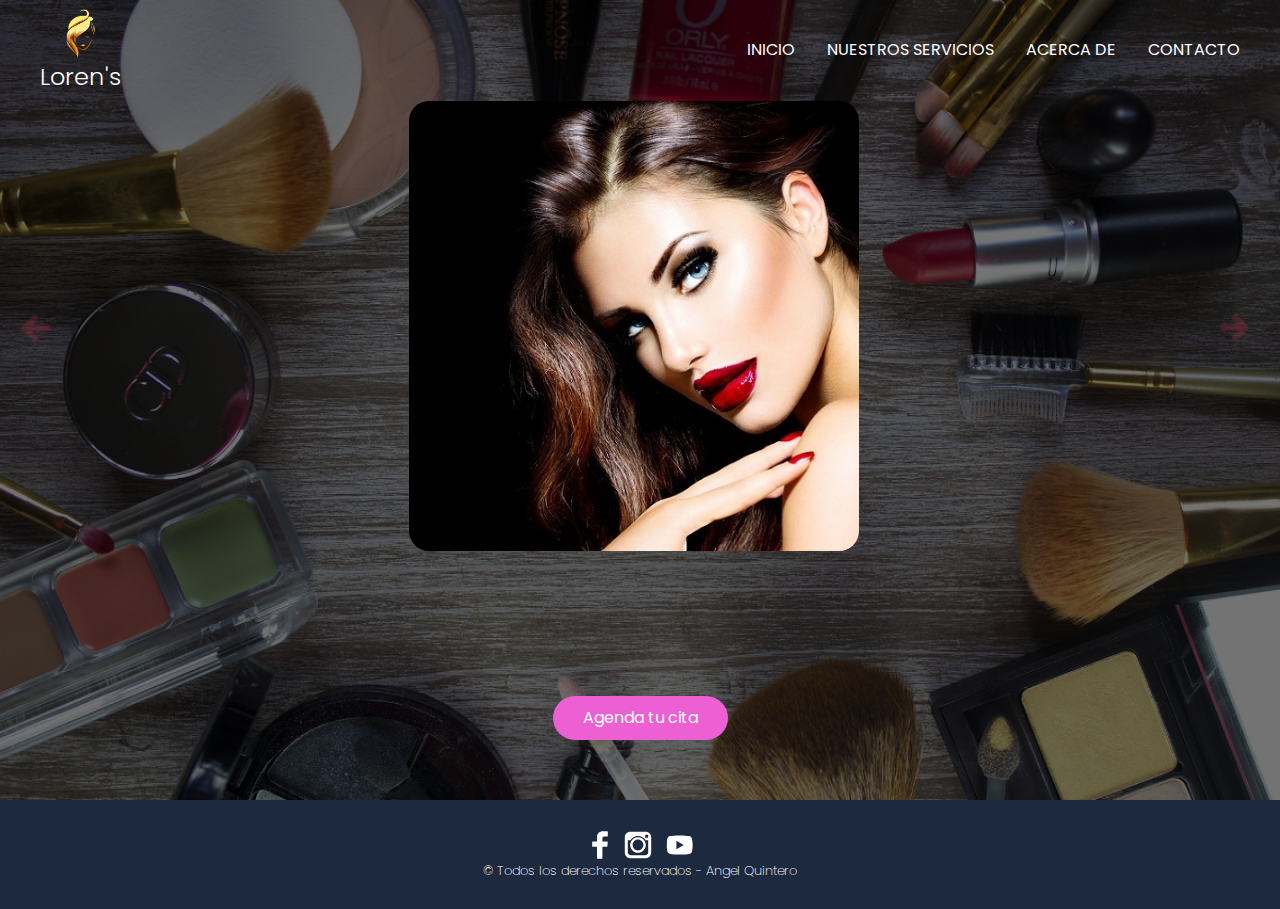
<file: index.html>
<!DOCTYPE html>
<html lang="es">
<head>
    <meta charset="UTF-8">
    <meta http-equiv="X-UA-Compatible" content="IE=edge">
    <meta name="viewport" content="width=device-width, initial-scale=1.0">
    <title>Loren's - Nails&Hair</title>
    <link rel="shortcut icon" href="/images/favicon.png" type="image/x-icon">
    <link rel="stylesheet" href="/css/estilos.css">
    <link rel="stylesheet" href="/css/normalize.css">
</head>
<body>
    <header class="hero" id="inicio">
        <nav class="nav container">
            <div class="nav_logo">
                <center><img src="images/logo.png" width="30" height="50" alt="Beauty Saloon"><br></center>
                <h2 class="nav_title">Loren's</h2>
            </div>
            <UL class="nav_link nav_link--menu">
                <li class="nav_items">
                    <a href="index.html" class="nav_links">Inicio</a>
                </li>
                <li class="nav_items">
                    <a href="./servicios.html" class="nav_links">Nuestros Servicios</a>
                </li>
                <li class="nav_items">
                    <a href="./nosotros.html" class="nav_links">Acerca de</a>
                </li>
                <li class="nav_items">
                    <a href="./contactos.html" class="nav_links">Contacto</a>
                </li>
                <img src="./images/close.svg" alt="cerrar menu" class="nav_close">
            </UL>
            <div class="nav_menu">
                <img src="./images/menu.svg" alt="ingresar al menu" class="nav_img">
            </div>
        </nav>
        <section>
            <div class="gallery_container">
                <img src="./images/left-arrow1.png" alt="anterior" class="gallery_arrow" id="before">
                <section class="gallery_body gallery_body--show" data-id="1">
                    <figure class="gallery_picture">
                        <img src="./images/img1.jpg" class="gallery_img"> 
                    </figure>
                </section>
                <section class="gallery_body " data-id="2">
                    <figure class="gallery_picture">
                        <img src="./images/img2.jpg" class="gallery_img"> 
                    </figure>
                </section>
                <section class="gallery_body " data-id="3">
                    <figure class="gallery_picture">
                        <img src="./images/img3.jpg" class="gallery_img"> 
                    </figure>
                </section>
                <section class="gallery_body " data-id="4">
                    <figure class="gallery_picture">
                        <img src="./images/img4.jpg" class="gallery_img"> 
                    </figure>
                </section>
                <img src="./images/right-arrow.png" alt="siguiente" class="gallery_arrow" id="next">
            </div>
        </section>
        <section class="contact2">
            <center><a href="./citas.html" class="cta">Agenda tu cita</a></center>
        </section>
    </header>
    <footer class="footer">
        <section class="footer_copy container">
            <div class="footer_social">
                <a href="https://www.facebook.com/" target="_black" class="footer_icons"><img src="./images/facebook.svg" alt="facebook" class="footer_img"></a>&nbsp;
                <a href="https://www.instagram.com/" target="_black" class="footer_icons"><img src="./images/instagram.svg" alt="instagram" class="footer_img"></a>&nbsp;&nbsp;
                <a href="https://www.youtube.com/" target="_black" class="footer_icons"><img src="./images/youtube.svg" alt="youtube" class="footer_img"></a>
            </div>
            <h4 class="footer_copyright">&copy; Todos los derechos reservados - Angel Quintero</h4>
        </section>      
    </footer>
    <script src="./js/slider.js"></script>
    <script src="./js/menu.js"></script>
</body>
</html>
</file>
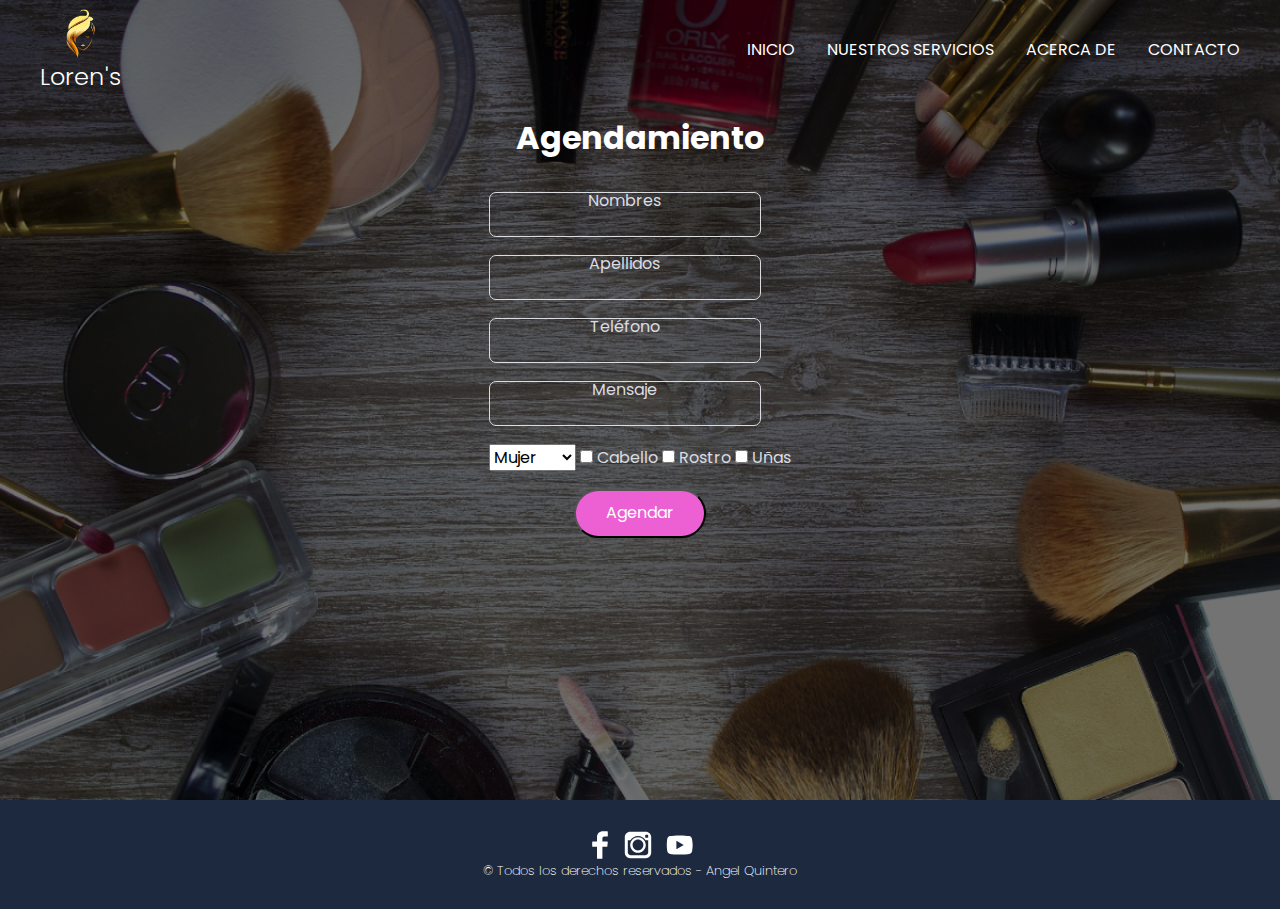
<file: citas.html>
<!DOCTYPE html>
<html lang="es">
<head>
    <meta charset="UTF-8">
    <meta http-equiv="X-UA-Compatible" content="IE=edge">
    <meta name="viewport" content="width=device-width, initial-scale=1.0">
    <title>Loren's - Citas</title>
    <link rel="shortcut icon" href="/images/favicon.png" type="image/x-icon">
    <link rel="stylesheet" href="/css/estilos.css">
    <link rel="stylesheet" href="/css/normalize.css">
</head>
<body>
    <header class="hero" id="inicio">
        <nav class="nav container">
            <div class="nav_logo">
                <center><img src="images/logo.png" width="30" height="50" alt="Beauty Saloon"><br></center>
                <h2 class="nav_title">Loren's</h2>
            </div>
            <UL class="nav_link nav_link--menu">
                <li class="nav_items">
                    <a href="index.html" class="nav_links">Inicio</a>
                </li>
                <li class="nav_items">
                    <a href="servicios.html" class="nav_links">Nuestros Servicios</a>
                </li>
                <li class="nav_items">
                    <a href="nosotros.html" class="nav_links">Acerca de</a>
                </li>
                <li class="nav_items">
                    <a href="contactos.html" class="nav_links">Contacto</a>
                </li>
                <img src="./images/close.svg" class="nav_close" alt="cerrar menu">
            </UL>
            <div class="nav_menu">
                <img src="./images/menu.svg" class="nav_img" alt="ingresar al menu">
            </div>
        </nav>
        <main>
            <section class="contact">
                <h2 class="subtitle">Agendamiento</h2>
                <div class="formulario">
                    <form>
                        <div class="inputContainer">
                            <label for="nombres">Nombres</label>
                            <input type="text" class="input" placeholder="nombre">    
                        </div>
                        <div class="inputContainer">
                            <label for="apellidos">Apellidos</label>
                            <input type="text" class="input" placeholder="apellido">
                        </div>
                        <div class="inputContainer">
                            <label for="telefono">Teléfono</label>
                            <input type="text" class="input" placeholder="teléfono">
                        </div>
                        <div class="inputContainer">
                            <label for="mensaje">Mensaje</label>
                            <input type="text" class="input" placeholder="agendar">
                        </div>
                        <select>
                            <option>Mujer</option>
                            <option>Hombre</option>
                        </select>
                        <input type="checkbox" id="cabello" name="cabello"/> Cabello
                        <input type="checkbox" id="rostro" name="rostro"/> Rostro
                        <input type="checkbox" id="uñas" name="uñas"/> Uñas
                        </br></br>
                        <input type="submit" class="cta" value="Agendar">
                    </form>
                </div>
            </section>
        </main>
    </header> 
    <footer class="footer">
        <section class="footer_copy container">
            <div class="footer_social">
                <a href="https://www.facebook.com/" class="footer_icons"><img src="./images/facebook.svg" alt="facebook" class="footer_img"></a>&nbsp;
                <a href="https://www.instagram.com/" class="footer_icons"><img src="./images/instagram.svg" alt="instagram" class="footer_img"></a>&nbsp;&nbsp;
                <a href="https://www.youtube.com/" class="footer_icons"><img src="./images/youtube.svg" alt="youtube" class="footer_img"></a>
            </div>
            <h4 class="footer_copyright">&copy; Todos los derechos reservados - Angel Quintero</h4>
        </section>      
    </footer>
    <script src="./js/slider.js"></script>
    <script src="./js/menu.js"></script>
</body>
</html>
</file>
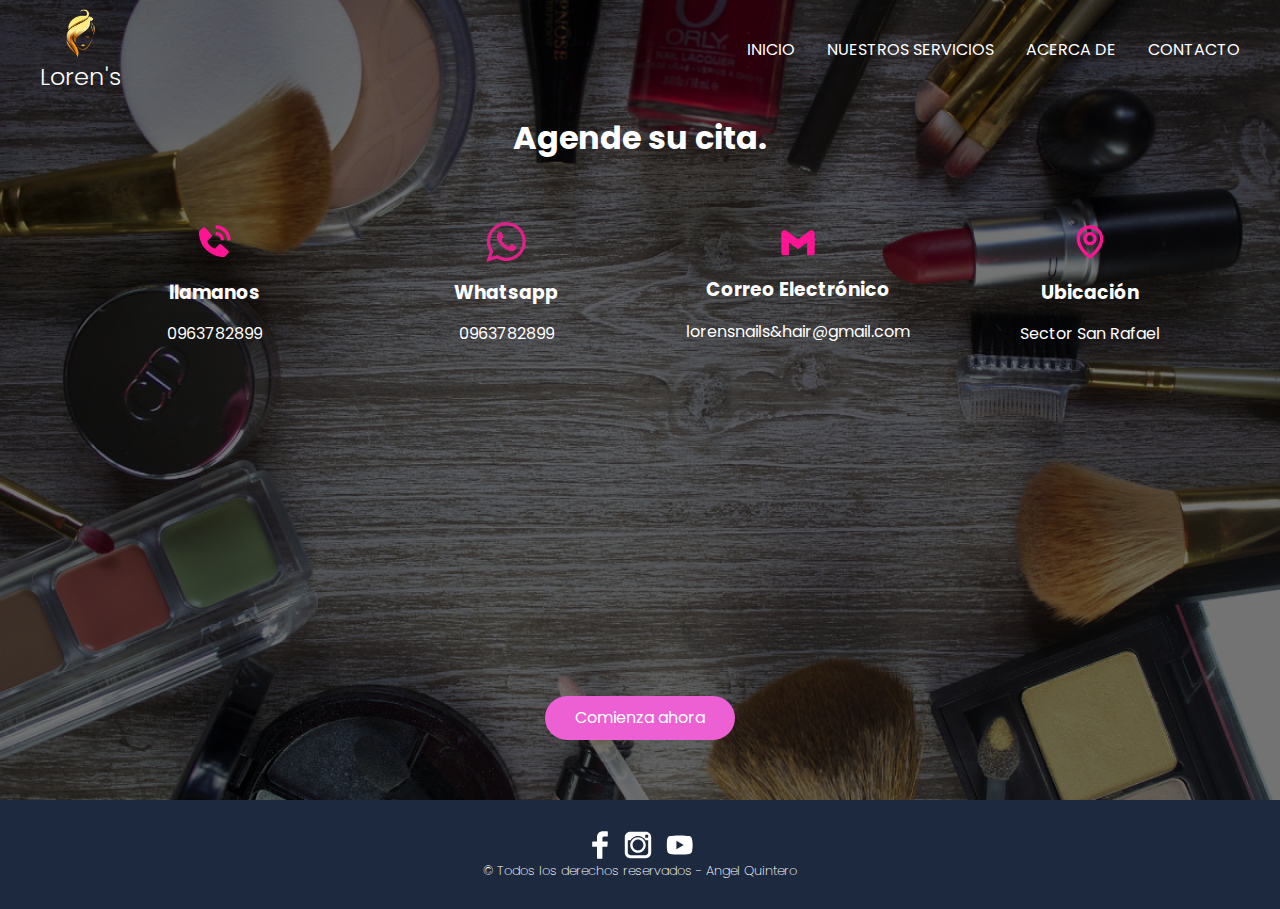
<file: contactos.html>
<!DOCTYPE html>
<html lang="es">
<head>
    <meta charset="UTF-8">
    <meta http-equiv="X-UA-Compatible" content="IE=edge">
    <meta name="viewport" content="width=device-width, initial-scale=1.0">
    <title>Loren's - Contactos</title>
    <link rel="shortcut icon" href="/images/favicon.png" type="image/x-icon">
    <link rel="stylesheet" href="/css/estilos.css">
    <link rel="stylesheet" href="/css/normalize.css">
</head>    
<body>
    <header class="hero" id="inicio">
        <nav class="nav container">
            <div class="nav_logo">
                <center><img src="images/logo.png" width="30" height="50" alt="Beauty Saloon"><br></center>
                <h2 class="nav_title">Loren's</h2>
            </div>
            <UL class="nav_link nav_link--menu">
                <li class="nav_items">
                    <a href="index.html" class="nav_links">Inicio</a>
                </li>
                <li class="nav_items">
                    <a href="servicios.html" class="nav_links">Nuestros Servicios</a>
                </li>
                <li class="nav_items">
                    <a href="nosotros.html" class="nav_links">Acerca de</a>
                </li>
                <li class="nav_items">
                    <a href="contactos.html" class="nav_links">Contacto</a>
                </li>
                <img src="./images/close.svg" alt="cerrar menu" class="nav_close">
            </UL>
            <div class="nav_menu">
                <img src="./images/menu.svg" alt="ingresar al menu" class="nav_img">
            </div>
        </nav>
        <main>
            <section class="contact" id="contacto">
                <h2 class="subtitle">Agende su cita.</h2>
                <div class="about_main">
                    <article class="about_icons">
                        <a href="+593963782899" alt="Llamada" class="about_icon"><img src="./images/call.svg" alt="telefono" class="about_icon"></a>
                        <h3 class="about_title"> llamanos</h3>
                        <p class="about_paragraph">0963782899</p>
                    </article>
                    <article class="about_icons">
                        <a href="https://api.whatsapp.com/send/?phone=593963782899" class="nav_links"><img src="./images/whatsapp.png" alt="whatsapp" class="about_icon"></a>
                        <h3 class="about_title">Whatsapp</h3>
                        <p class="about_paragraph">0963782899</p>
                    </article>
                    <article class="about_icons">
                        <img src="./images/gmail.svg" alt="gmail" class="about_icon">
                        <h3 class="about_title">Correo Electrónico</h3>
                        <p class="about_paragraph">lorensnails&hair@gmail.com</p>
                    </article>
                    <article class="about_icons">
                        <a href="ubicacion.html" class="nav_links"><img src="./images/map.svg"  alt="ubicacion" class="about_icon"></a>
                        <h3 class="about_title"> Ubicación</h3>
                        <p class="about_paragraph">Sector San Rafael</p>
                    </article>
                </div>
            </section>
        </main>
        <section class="contact2">
            <center><a href="citas.html" class="cta">Comienza ahora</a></center>
        </section>
    </header> 
    <footer class="footer">
        <section class="footer_copy container">
            <div class="footer_social">
                <a href="https://www.facebook.com/" target="_black" class="footer_icons"><img src="./images/facebook.svg" alt="facebook" class="footer_img"></a>&nbsp;
                <a href="https://www.instagram.com/" target="_black" class="footer_icons"><img src="./images/instagram.svg" alt="instagram" class="footer_img"></a>&nbsp;&nbsp;
                <a href="https://www.youtube.com/" target="_black" class="footer_icons"><img src="./images/youtube.svg" alt="youtube" class="footer_img"></a>
            </div>
            <h4 class="footer_copyright">&copy; Todos los derechos reservados - Angel Quintero</h4>
        </section>      
    </footer>
    <script src="./js/slider.js"></script>
    <script src="./js/menu.js"></script>
</body>
</html>
</file>
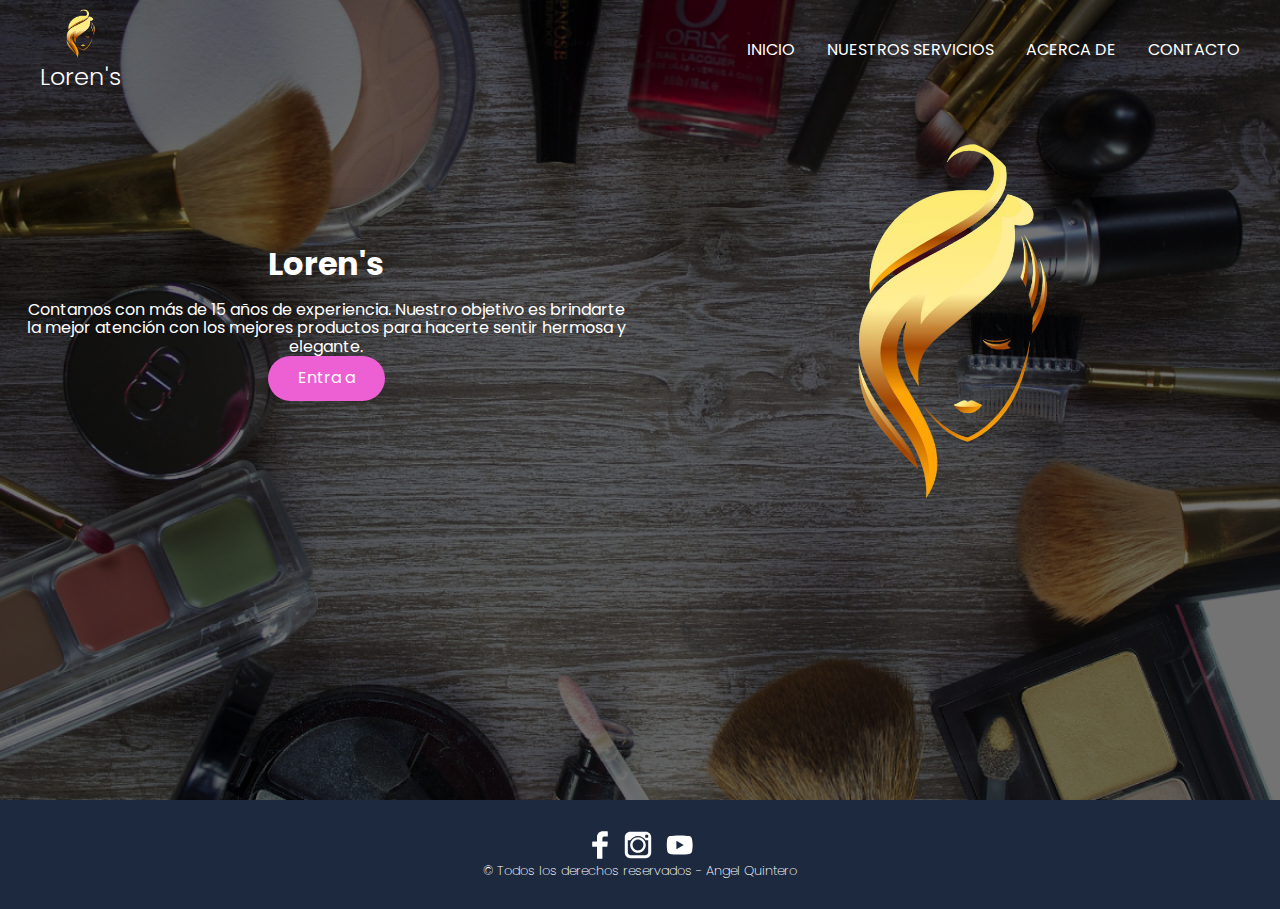
<file: nosotros.html>
<!DOCTYPE html>
<html lang="es">
<head>
    <meta charset="UTF-8">
    <meta http-equiv="X-UA-Compatible" content="IE=edge">
    <meta name="viewport" content="width=device-width, initial-scale=1.0">
    <title>Loren's - Nosotros</title>
    <link rel="shortcut icon" href="/images/favicon.png" type="image/x-icon">
    <link rel="stylesheet" href="/css/estilos.css">
    <link rel="stylesheet" href="/css/normalize.css">
</head>
<body>
    <header class="hero" id="inicio">
        <nav class="nav container">
            <div class="nav_logo">
                <center><img src="images/logo.png" width="30" height="50" alt="Beauty Saloon"><br></center>
                <h2 class="nav_title">Loren's</h2>
            </div>
            <UL class="nav_link nav_link--menu">
                <li class="nav_items">
                    <a href="index.html" class="nav_links">Inicio</a>
                </li>
                <li class="nav_items">
                    <a href="servicios.html" class="nav_links">Nuestros Servicios</a>
                </li>
                <li class="nav_items">
                    <a href="nosotros.html" class="nav_links">Acerca de</a>
                </li>
                <li class="nav_items">
                    <a href="contactos.html" class="nav_links">Contacto</a>
                </li>
                <img src="./images/close.svg" alt="cerrar menu" class="nav_close">
            </UL>
            <div class="nav_menu">
                <img src="./images/menu.svg" alt="ingresar al menu" class="nav_img">
            </div>
        </nav>
        <main>
            <section class="contact" id="nosotros">
                <div class="knowledge_container">
                    <div class="knowledge_texts">
                    <h1 class="sutitle">Loren's</h1></br>
                    <P class="knowledge_paragraph">Contamos con más de 15 años de experiencia. Nuestro objetivo es brindarte la mejor atención con los mejores productos para hacerte sentir hermosa y elegante.</P>
                    <a href="index.html" class="cta">Entra a</a>
                </div>
                <center><figure class="knowledge_picture">
                    <img src="./images/logo.png" alt="logotipo" class="knowledge_img">
                </figure></center>
            </section>
        </main>
    </header>
    <footer class="footer">
        <section class="footer_copy container">
            <div class="footer_social">
                <a href="https://www.facebook.com/" target="_black" class="footer_icons"><img src="./images/facebook.svg" alt="facebook" class="footer_img"></a>&nbsp;
                <a href="https://www.instagram.com/" target="_black" class="footer_icons"><img src="./images/instagram.svg" alt="instagram" class="footer_img"></a>&nbsp;&nbsp;
                <a href="https://www.youtube.com/" target="_black" class="footer_icons"><img src="./images/youtube.svg" alt="youtube" class="footer_img"></a>
            </div>
            <h4 class="footer_copyright">&copy; Todos los derechos reservados - Angel Quintero</h4>
        </section>      
    </footer>
    <script src="./js/slider.js"></script>
    <script src="./js/menu.js"></script>
</body>
</html>
</file>
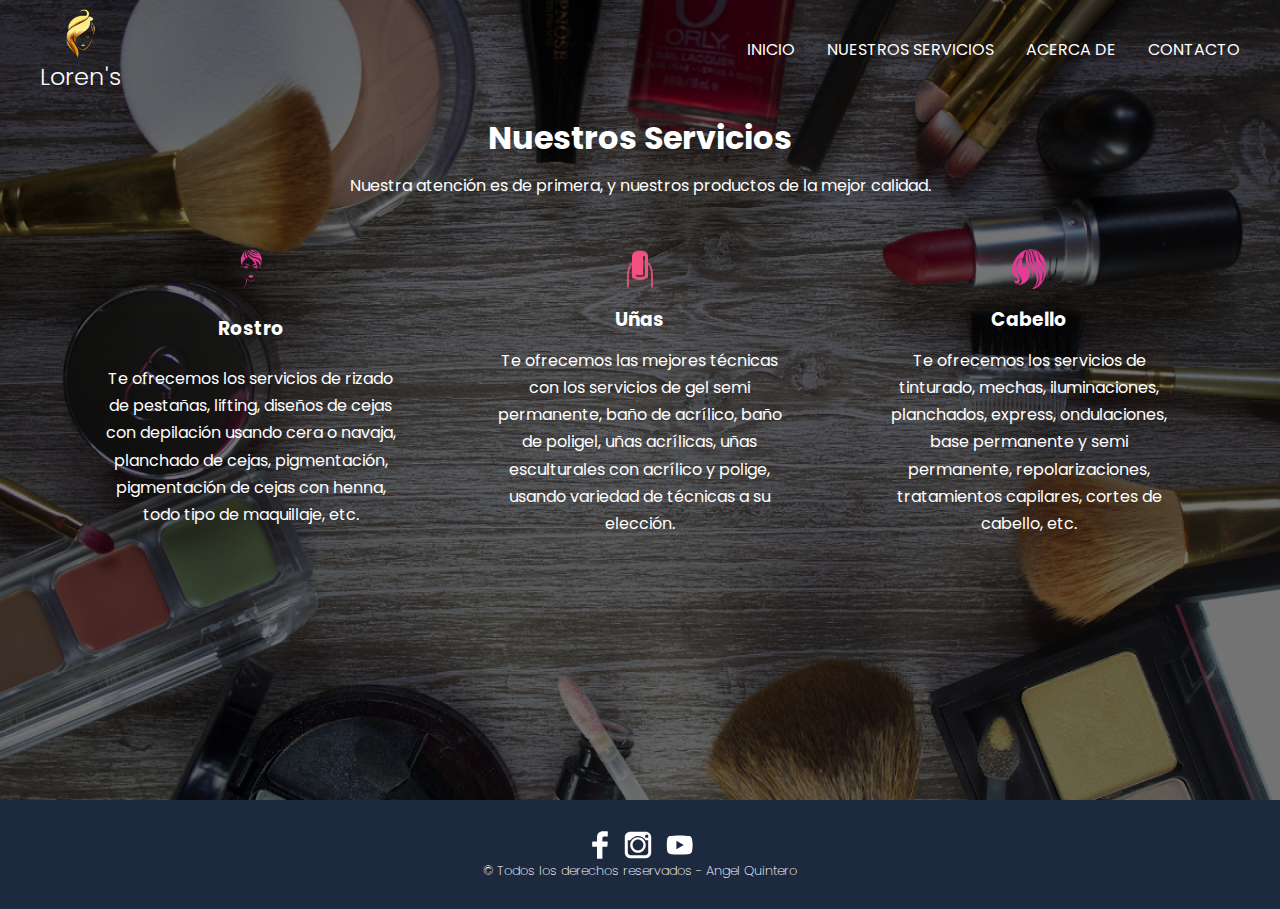
<file: servicios.html>
<!DOCTYPE html>
<html lang="es">
<head>
    <meta charset="UTF-8">
    <meta http-equiv="X-UA-Compatible" content="IE=edge">
    <meta name="viewport" content="width=device-width, initial-scale=1.0">
    <title>Loren's - Servicios</title>
    <link rel="shortcut icon" href="/images/favicon.png" type="image/x-icon">
    <link rel="stylesheet" href="/css/estilos.css">
     <link rel="stylesheet" href="/css/normalize.css">
</head>
<body>
    <header class="hero" id="inicio">
        <nav class="nav container">
            <div class="nav_logo">
                <center><img src="images/logo.png" width="30" height="50" alt="Beauty Saloon"><br></center>
                <h2 class="nav_title">Loren's</h2>
            </div>
            <UL class="nav_link nav_link--menu">
                <li class="nav_items">
                    <a href="index.html" class="nav_links">Inicio</a>
                </li>
                <li class="nav_items">
                    <a href="servicios.html" class="nav_links">Nuestros Servicios</a>
                </li>
                <li class="nav_items">
                    <a href="nosotros.html" class="nav_links">Acerca de</a>
                </li>
                <li class="nav_items">
                    <a href="contactos.html" class="nav_links">Contacto</a>
                </li>
                <img src="./images/close.svg" alt="cerrar menu" class="nav_close">
            </UL>
            <div class="nav_menu">
                <img src="./images/menu.svg" alt="ingresar al menu" class="nav_img">
            </div>
        </nav>
        <main>
            <section class="contact" id="servicios">
                <center><h2 class="subtitle">Nuestros Servicios</h2>
                <p class="about_paragraph">Nuestra atención es de primera, y nuestros productos de la mejor calidad.</p>
                </center>
                <div class="about_main">
                    <article class="about_icons">
                        <a href="citas.html"><img src="./images/rostro.png" alt="" class="about_icon"></a>
                        <h3 class="about_title">Rostro</h3>
                        <p class="about_paragraph">Te ofrecemos los servicios de rizado de pestañas, lifting, diseños de cejas con depilación usando cera o navaja, planchado de cejas, pigmentación, pigmentación de cejas con henna, todo tipo de maquillaje, etc.</p>
                    </article>
                    <article class="about_icons">
                        <a href="citas.html"><img src="./images/unas.png" alt="" class="about_icon"></a>
                        <h3 class="about_title">Uñas</h3>
                        <p class="about_paragraph">Te ofrecemos las mejores técnicas con los servicios de gel semi permanente, baño de acrílico, baño de poligel, uñas acrílicas, uñas esculturales con acrílico y polige, usando variedad de técnicas a su elección.</p>
                    </article>
                    <article class="about_icons">
                        <a href="citas.html"><img src="./images/cabello.png" alt="" class="about_icon"></a>
                        <h3 class="about_title">Cabello</h3>
                        <p class="about_paragraph">Te ofrecemos los servicios de tinturado, mechas, iluminaciones, planchados, express, ondulaciones, base permanente y semi permanente, repolarizaciones, tratamientos capilares, cortes de cabello, etc.</p>
                    </article>
                </div>
            </section>  
        </main>
    </header>    
    <footer class="footer">
        <section class="footer_copy container">
            <div class="footer_social">
                <a href="https://www.facebook.com/" target="_black" class="footer_icons"><img src="./images/facebook.svg" alt="facebook" class="footer_img"></a>&nbsp;
                <a href="https://www.instagram.com/" target="_black" class="footer_icons"><img src="./images/instagram.svg" alt="instagram" class="footer_img"></a>&nbsp;&nbsp;
                <a href="https://www.youtube.com/" target="_black" class="footer_icons"><img src="./images/youtube.svg" alt="youtube" class="footer_img"></a>
            </div>
            <h4 class="footer_copyright">&copy; Todos los derechos reservados - Angel Quintero</h4>
        </section>      
    </footer>
    <script src="./js/slider.js"></script>
    <script src="./js/menu.js"></script>
</body>
</html>
</file>
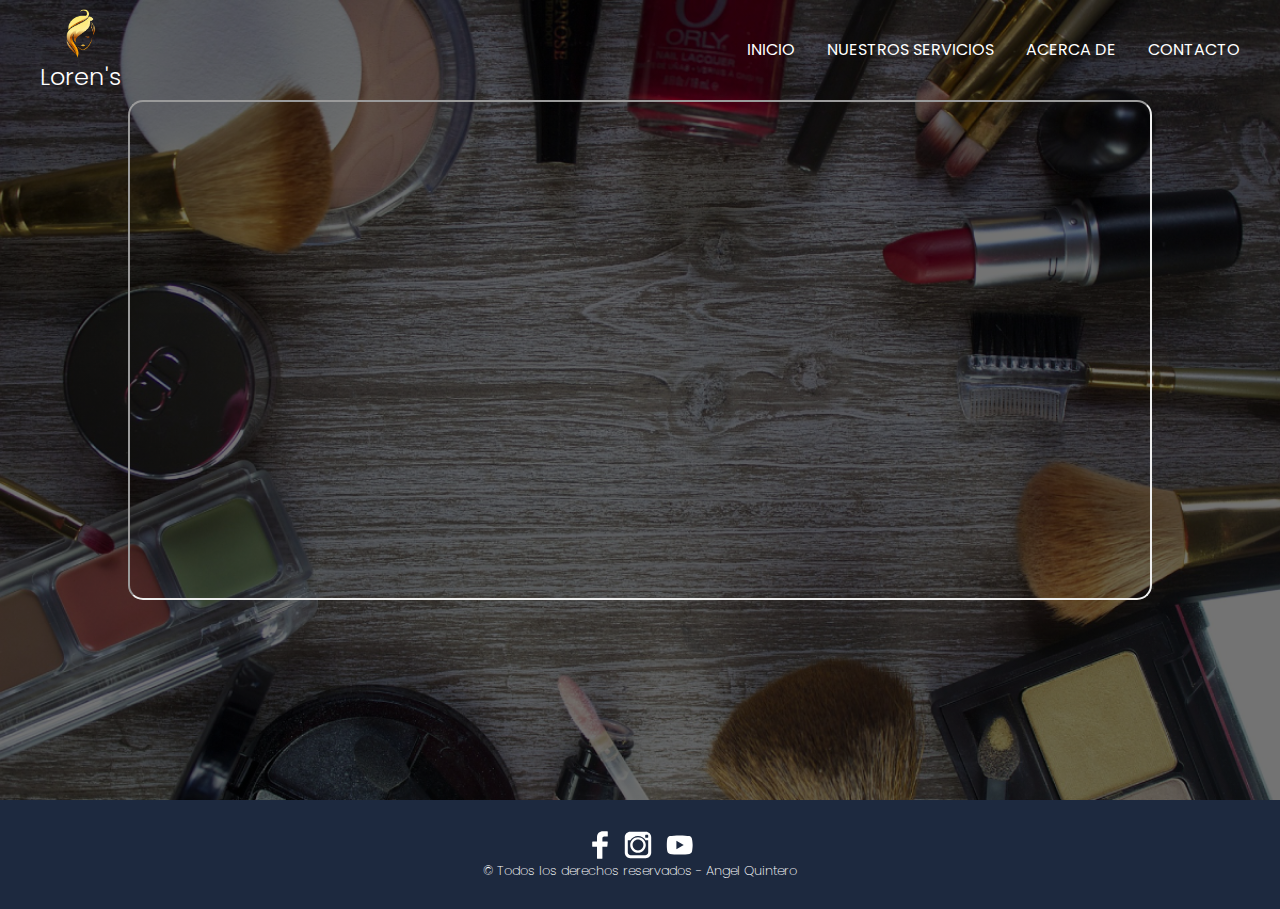
<file: ubicacion.html>
<!DOCTYPE html>
<html lang="es">
<head>
    <meta charset="UTF-8">
    <meta http-equiv="X-UA-Compatible" content="IE=edge">
    <meta name="viewport" content="width=device-width, initial-scale=1.0">
    <title>Loren's - Ubicación</title>
    <link rel="shortcut icon" href="/images/favicon.png" type="image/x-icon">
    <link rel="stylesheet" href="/css/estilos.css">
    <link rel="stylesheet" href="/css/normalize.css">
</head>
<body>
    <header class="hero" id="inicio">
        <nav class="nav container">
            <div class="nav_logo">
                <center><img src="images/logo.png" width="30" height="50" alt="Beauty Saloon"><br></center>
                <h2 class="nav_title">Loren's</h2>
            </div>
            <UL class="nav_link nav_link--menu">
                <li class="nav_items">
                    <a href="index.html" class="nav_links">Inicio</a>
                </li>
                <li class="nav_items">
                    <a href="servicios.html" class="nav_links">Nuestros Servicios</a>
                </li>
                <li class="nav_items">
                    <a href="nosotros.html" class="nav_links">Acerca de</a>
                </li>
                <li class="nav_items">
                    <a href="contactos.html" class="nav_links">Contacto</a>
                </li>
                <img src="./images/close.svg" alt="cerrar menu" class="nav_close">
            </UL>
            <div class="nav_menu">
                <img src="./images/menu.svg" alt="ingresar al menu" class="nav_img">
            </div>
        </nav>
        <section>
            <center><iframe class="maps" src="https://www.google.com/maps/embed?pb=!1m10!1m8!1m3!1d15956.981054751122!2d-79.66180642426644!3d0.9711024476915915!3m2!1i1024!2i768!4f13.1!5e0!3m2!1ses!2sec!4v1673497410303!5m2!1ses!2sec"  allowfullscreen="" loading="lazy" referrerpolicy="no-referrer-when-downgrade"></iframe></center>
        </section>
    </header> 
    <footer class="footer">
        <section class="footer_copy container">
            <div class="footer_social">
                <a href="https://www.facebook.com/" target="_black" class="footer_icons"><img src="./images/facebook.svg" alt="facebook" class="footer_img"></a>&nbsp;
                <a href="https://www.instagram.com/" target="_black" class="footer_icons"><img src="./images/instagram.svg" alt="instagram" class="footer_img"></a>&nbsp;&nbsp;
                <a href="https://www.youtube.com/" target="_black" class="footer_icons"><img src="./images/youtube.svg" alt="youtube" class="footer_img"></a>
            </div>
            <h4 class="footer_copyright">&copy; Todos los derechos reservados - Angel Quintero</h4>
        </section>      
    </footer>
    <script src="./js/slider.js"></script>
    <script src="./js/menu.js"></script>
</body>
</html>
</file>
<file: css/estilos.css>
@import url('https://fonts.googleapis.com/css2?family=Poppins:wght@300;400;600;700&display=swap');
:root{
    --padding-container: 100px 0;
    --color-title: #001A49; 
}
html{
    scroll-behavior: smooth;
}
body{
    font-family: 'Poppins', sans-serif;
}
.container{
    width: 100%;
    max-width: 1200px;
    margin: 0 auto;
    overflow: hidden;
    padding: var(--padding-container);
} 
.hero{
    width: 100%;
    height: 100vh;
    min-height: 600px;
    max-height: 800px;
    position: relative;
    display: grid;
    grid-template-rows: 100px 1fr;
    color: #fff;
}
.hero::before{
    content: "";
    position: absolute;
    top: 0;
    left: 0;
    width: 100%;
    height: 100%;
    background-image: linear-gradient(180deg, #0000008c, #0000008c 100%), url(../images/fondo.png);
    background-size: cover;
    z-index: -1;
}
.nav{
    --padding-container: 0:;
    height: 100px;
    display: flex;
    align-items: center;
}
.nav_title{
    font-weight: 300;
}
.nav_link{
    margin-left: auto;
    padding: 0;
    display: grid;
    grid-auto-flow: column;
    grid-auto-columns: max-content;
    gap: 2em;
}
.nav_items{
    list-style: none;
}
nav ul li a{
    line-height: 80px;
    color: #262626;
    text-decoration: none;
    text-transform: uppercase;
    transition: .5s;
}
nav ul li a.nav_items,
nav ul li a:hover{
    color: #fff;
    background: #ff80ff;
    border-radius: 10px;
}
.nav_links{
    color: #fff;
    text-decoration: none;
}
.nav_menu{
    margin-left: auto;
    cursor: pointer;
    display: none;
}
.nav_img{
    display: block;
    width: 30px  ;
}
.nav_close{
    display: var(--show, none);
}

.cta{
    display: inline-block;
    background-color:#ec60d4;
    justify-self: center;
    color: #fff;
    text-decoration: none;
    padding: 13px 30px;
    border-radius: 32px;
}
.contact2{
    padding-bottom: 60px;
}
.subtitle{
    color: var(--color-title);
    font-size: 2rem;
    margin-bottom: 15px;
    color: white;
} 
.about_paragraph{
    line-height: 1.7;
}
.about_main{
    padding-top: 50px;
    display: grid;
    width: 90%;
    margin: 0 auto;
    gap: 1em;
    overflow: hidden;
    grid-template-columns: repeat(auto-fit, minmax(260px, auto));
}
.about_icons{
    display: grid;
    gap: 1em;
    justify-items: center;
    width: 300px;
    overflow: hidden;
    margin: 0 auto; 
} 
.about_icon{
    width: 40px;
}
.maps{
    border-radius: 15px 15px 15px 15px;
    width: 1024px;
    height: 500px;
}
.knowledge_container{
    color: white;
    display: grid;
    grid-template-columns: 1fr 1fr;
    padding: 10px;
    margin:10px;
    gap: 1em;
    align-items: center;
}
.knowledge_picture{
    max-width: 200px;
}
.knowledge_img{
    width: 100%;
    display: block;
    border-radius: 50%;
}
.inputContainer {
    position: relative;
    height: 45px;
    width: 90%;
    margin-bottom: 18px;
    color: #DADCE0;
}
.input {
    position: absolute;
    top: 0px;
    left: 0px;
    height: 100%;
    width: 100%;
    border: 1px solid #DADCE0;
    border-radius: 7px;
    font-size: 16px;
    padding: 0 20px;
    outline: none;
    background: none;
    z-index: 1;
    color: #DADCE0;
}
::placeholder {           /*Oculta el texto del placeholder*/
    color: transparent;
}
.formulario{
    padding-top: 20px;
    display: flex;
    flex-wrap: wrap;
    gap: 2.5em;
    justify-content:space-evenly;
    align-items: stretch; 
    overflow: hidden;
    color: #DADCE0;
}
.gallery_container{
    display: grid;
    grid-template-columns: 60px 1fr 60px;
    gap: 1em;
    align-items: center;
    margin-left: 20px;
}
.gallery_body{
    display: grid;
    grid-template-columns: 1fr max-content;
    justify-content: space-between;
    align-items: center;
    gap: 2em;
    grid-column: 2/3;
    grid-row: 1/2;
    opacity: 0;
    pointer-events: none;
}
.gallery_body--show{
    pointer-events: unset;
    opacity: 1;
    transition: opacity 1.5s ease-in-out;
}
.gallery_picture{
    position: relative;
    max-width: 900px;
    object-fit: cover;
    align-items: center;
    margin: 1px auto 0;
}
.gallery_img{           /*Slider Galeria Fotos*/
    width: 450px;
    height: 450px;
    background-size: cover;
    background-repeat: no-repeat;
    object-fit: cover;
    border-radius: 20px;
    align-items: center;
}
.gallery_arrow{         /*Flechas Slider Fotos*/
    width: 50%;
    cursor: pointer;
    opacity: 25%;
}
.contact{
    padding-top: 20px;
    text-align: center;
    align-items: auto;
    padding-bottom: 20px;
    color: white;
}
.footer{
    background-color: #1d293f;
}
.footer_copy{               /*Fuente pie de página*/
    --padding-container:30px 0;
    text-align: center;
    color: white;
}
.footer_copyright{
    font-weight: 200;
    font-size: small;
}
.footer_img{                  /*Tamaño iconos redes sociales*/
    width: 30px;
}
@media (max-width: 820px){    /*Botones y menú de navegación*/
    .nav_menu{display:block;}
    .nav_link--menu{
        position:fixed;
        background-color: #433762;
        top: 0;
        left: 0;
        height: 100%;
        width: 100%;
        display: flex;
        flex-direction: column;
        justify-content: space-evenly;
        align-items: center;
        z-index: 100; 
        opacity: 0;
        pointer-events: none;
        transition: .7s opacity;
    }
    .nav_link--show{
        --show: block;
        opacity: 1;
        pointer-events: unset;
    }
}
</file>
